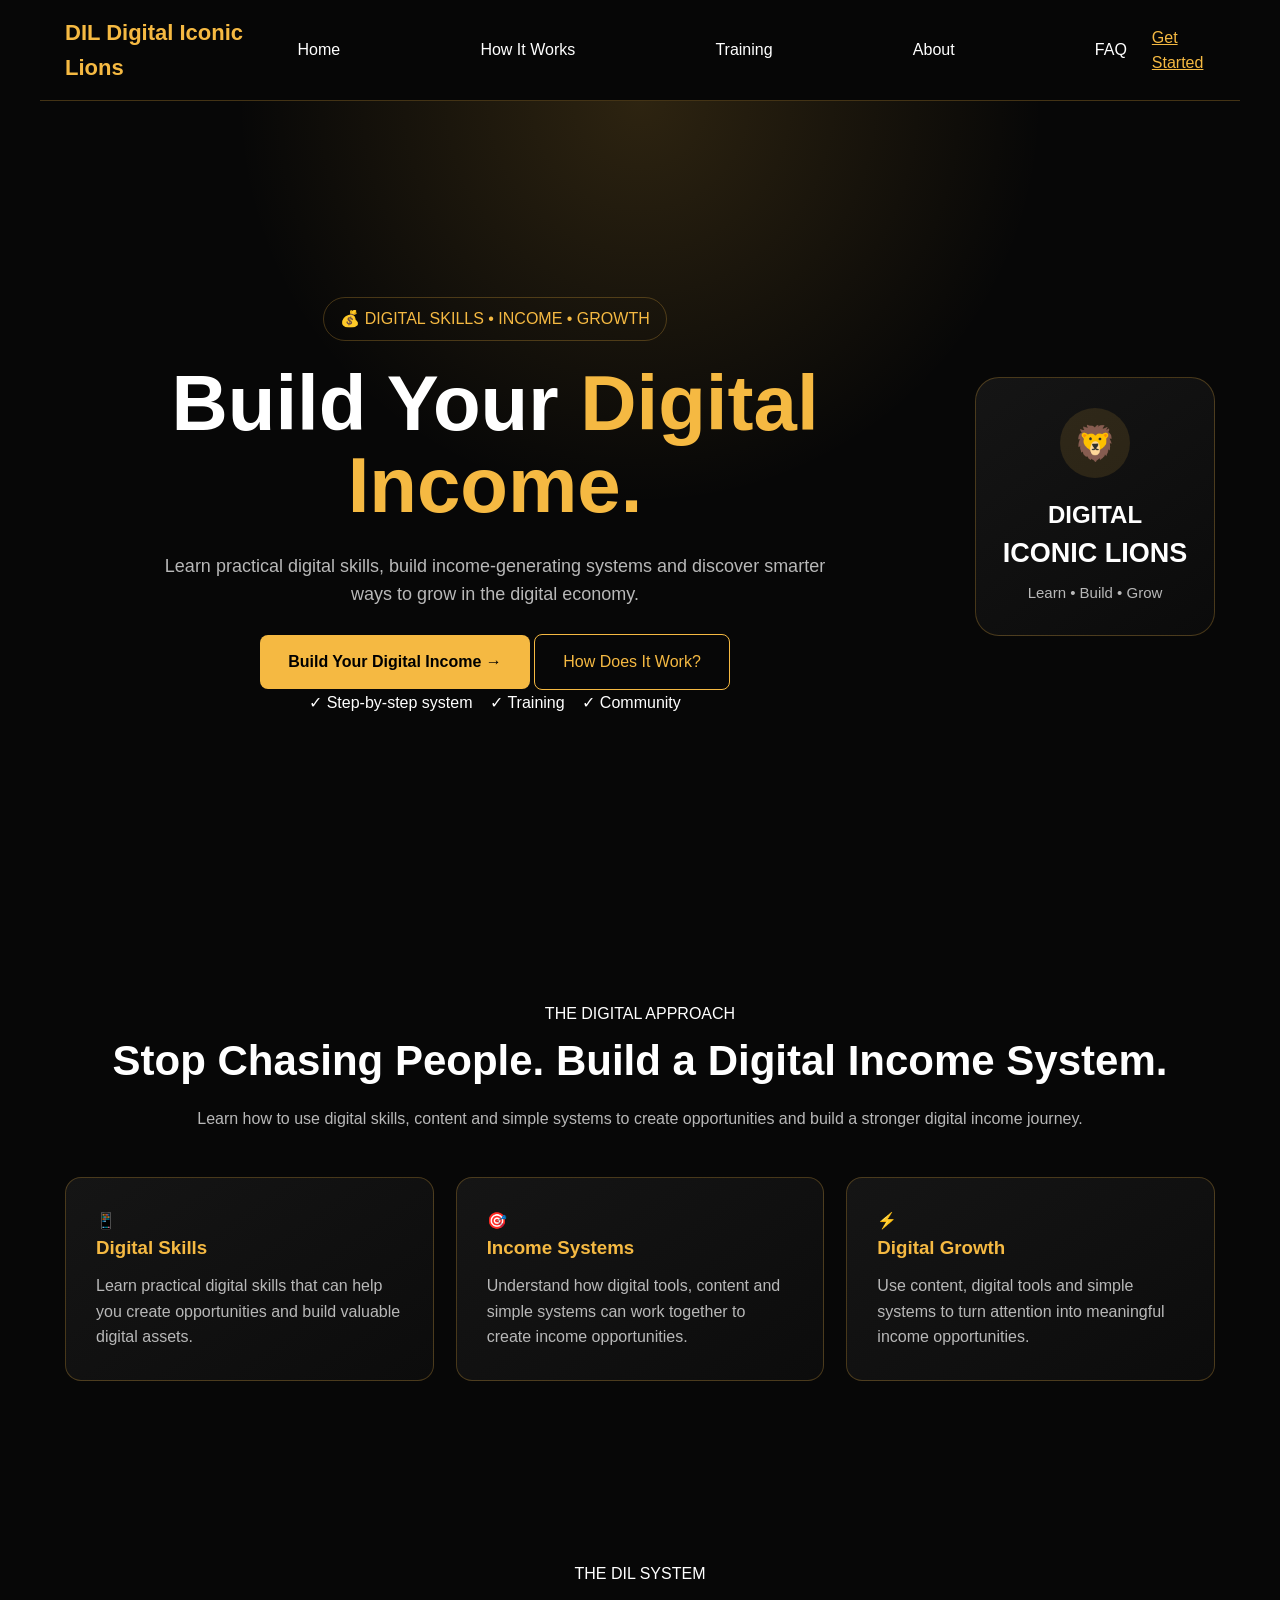
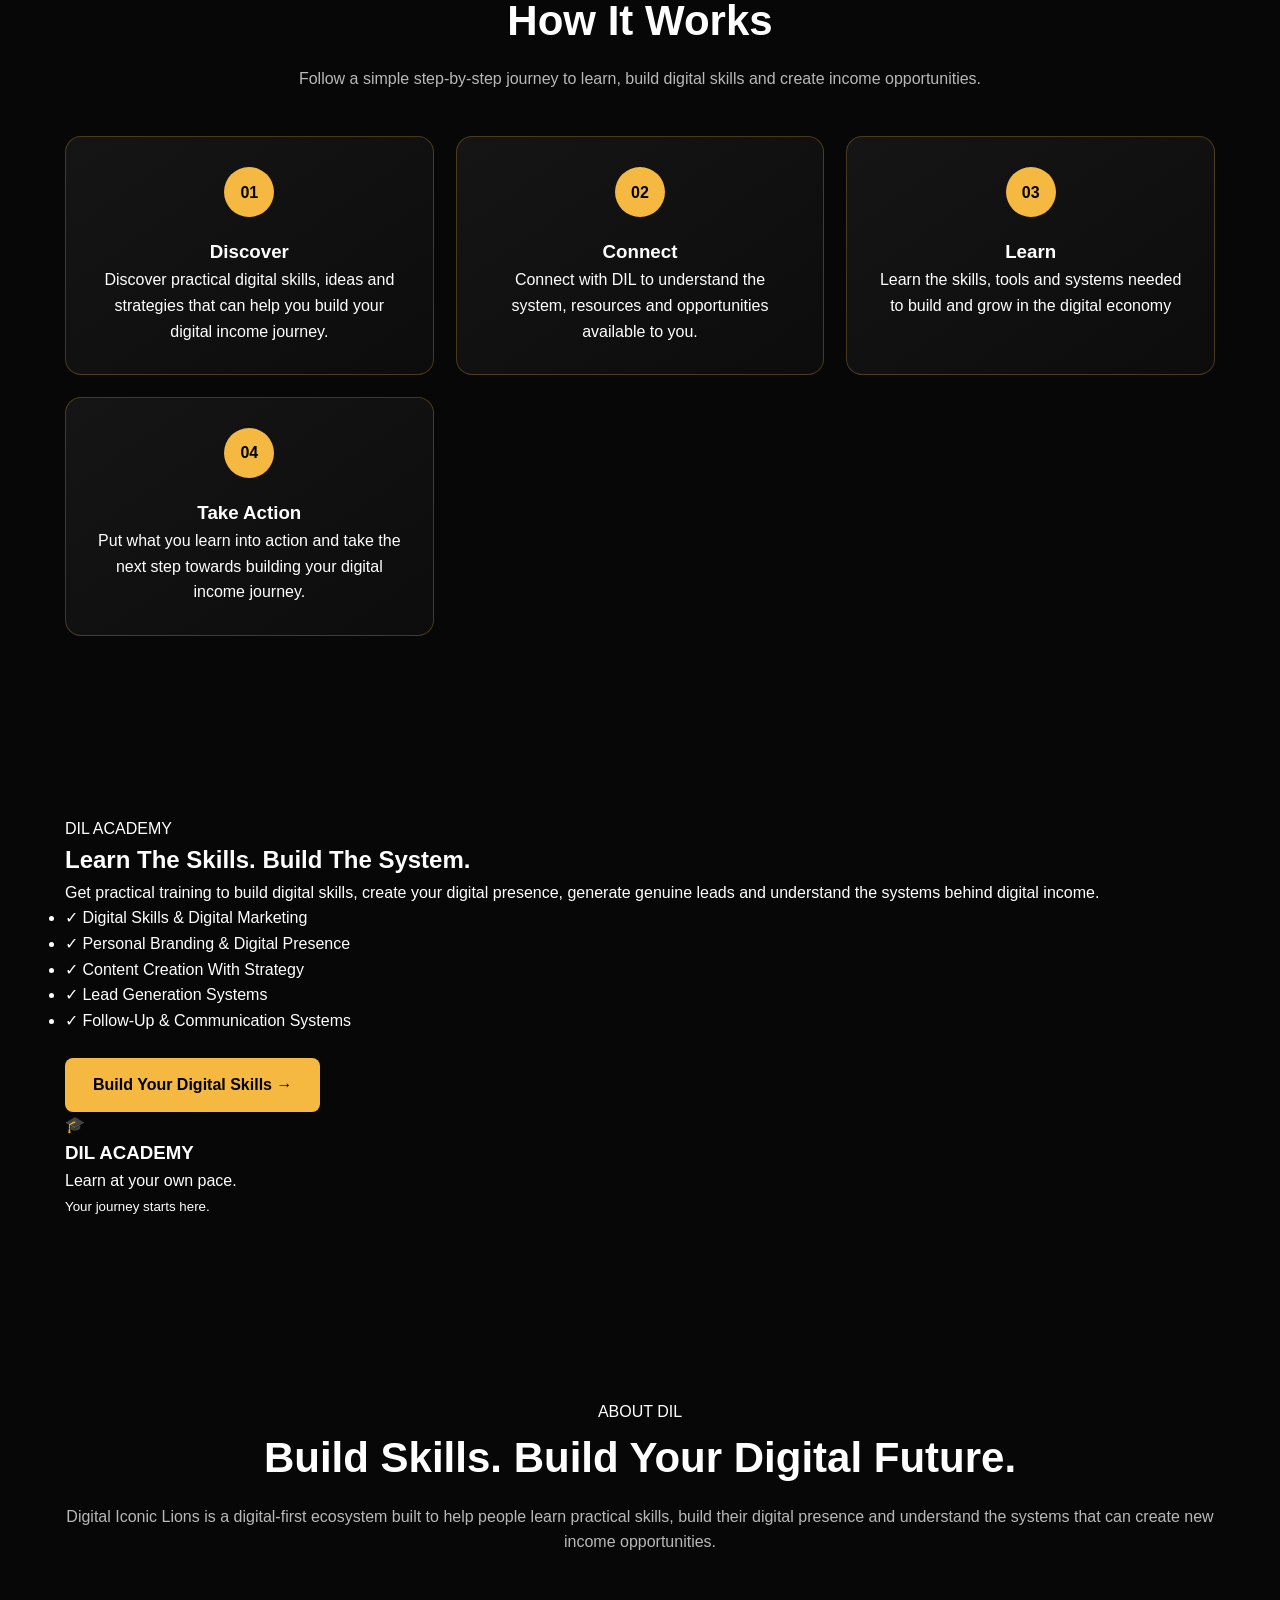
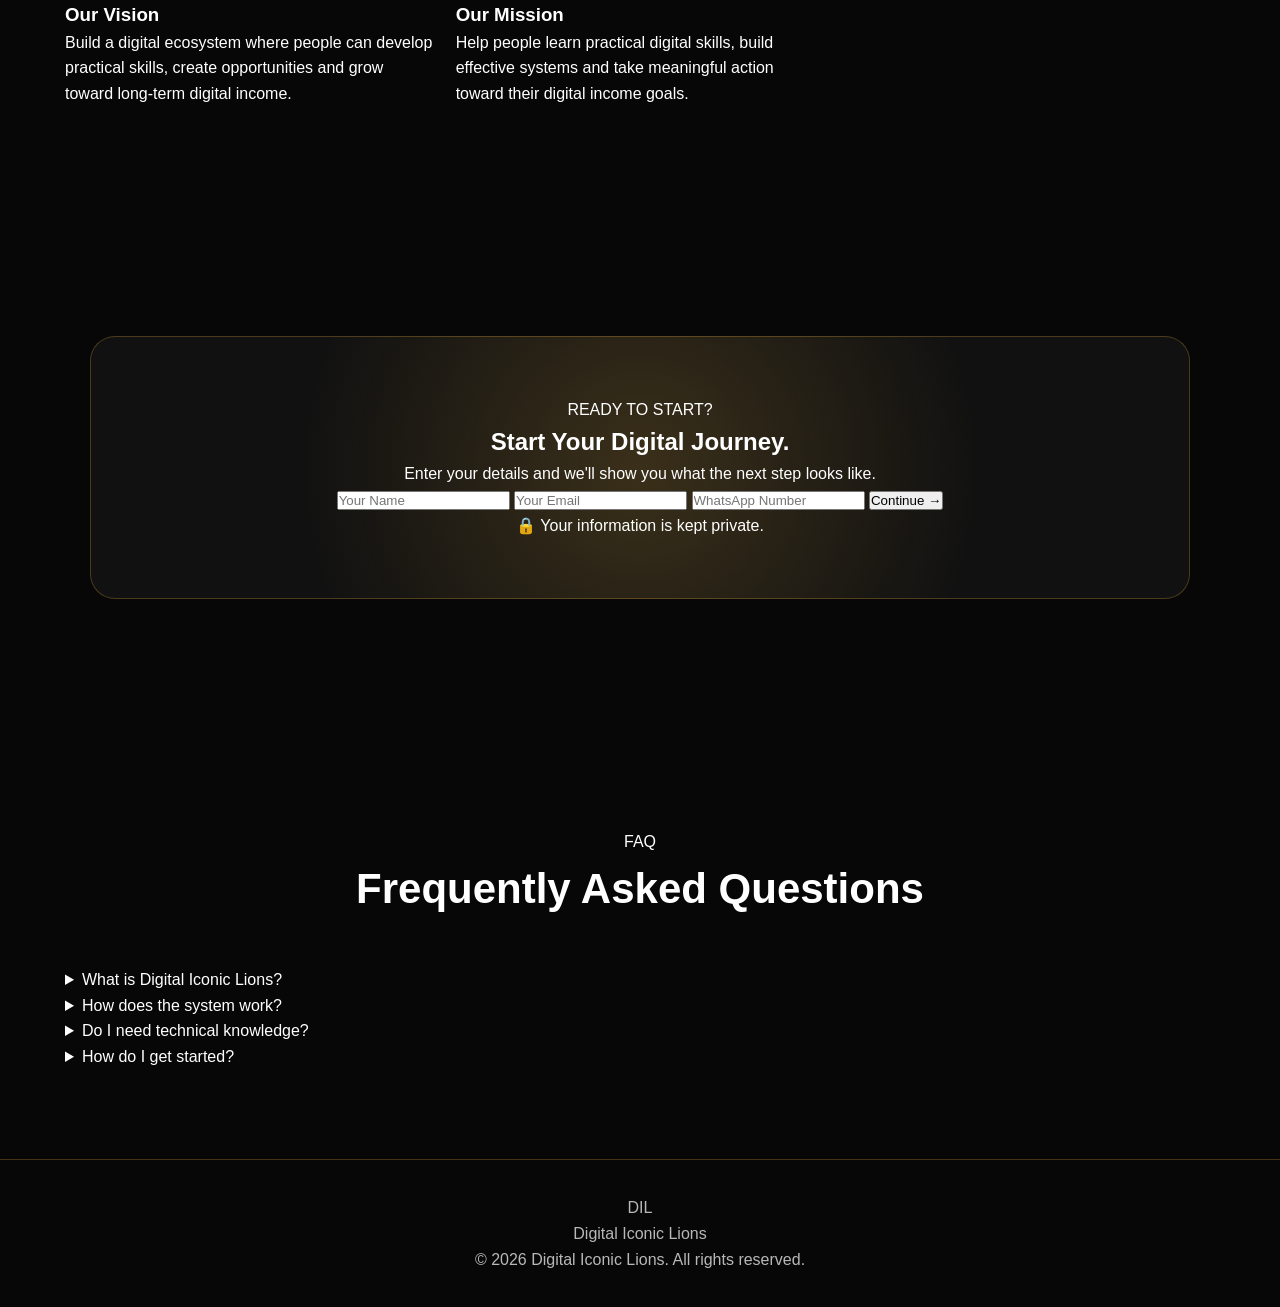
<file: index.html>
<!DOCTYPE html>
<html lang="en">
<head>
    <meta charset="UTF-8">
    <meta name="viewport" content="width=device-width, initial-scale=1.0">

    <title>DIL | Digital Iconic Lions</title>

    <meta name="description"
          content="Digital Iconic Lions - Build your digital journey with the right system, training and community.">
<link rel="canonical" href="https://digitaliconiclions.github.io/DIL-Website/">
<meta property="og:title" content="DIL | Digital Iconic Lions">
<meta property="og:description" content="Build your digital presence, generate leads and grow with Digital Iconic Lions.">
<meta property="og:url" content="https://digitaliconiclions.github.io/DIL-Website/">
<meta property="og:type" content="website">
<meta name="robots" content="index, follow">
    <link rel="stylesheet" href="style.css">
</head>

<body>

    <!-- =========================
         NAVIGATION
    ========================== -->

    <header class="navbar">

        <div class="logo">
            <span class="logo-icon">DIL</span>
            <span class="logo-text">Digital Iconic Lions</span>
        </div>

        <nav>
            <a href="#home">Home</a>
            <a href="#how-it-works">How It Works</a>
            <a href="#training">Training</a>
            <a href="#about">About</a>
            <a href="#faq">FAQ</a>
        </nav>

        <a href="#start" class="nav-button">
            Get Started
        </a>

    </header>


    <!-- =========================
         HERO SECTION
    ========================== -->

    <main>

        <section id="home" class="hero">

            <div class="hero-content">

                <div class="badge">
                    💰 DIGITAL SKILLS • INCOME • GROWTH
                </div>

                <h1>
                    Build Your
                    <span>Digital Income.</span>
                </h1>

                <p>
                    Learn practical digital skills, build income-generating systems
                     and discover smarter ways to grow in the digital economy.

                </p>

                <div class="hero-buttons">

                    <a href="#start" class="primary-button">
                        Build Your Digital Income →
                    </a>

                    <a href="#how-it-works" class="secondary-button">
                        How Does It Work?
                    </a>

                </div>

                <div class="trust-text">
                    ✓ Step-by-step system
                    &nbsp;&nbsp;
                    ✓ Training
                    &nbsp;&nbsp;
                    ✓ Community
                </div>

            </div>


            <!-- Hero visual -->

            <div class="hero-card">

                <div class="card-glow"></div>

                <div class="lion-circle">
                    🦁
                </div>

                <h3>
                    DIGITAL
                </h3>

                <h2>
                    ICONIC LIONS
                </h2>

                <p>
                    Learn • Build • Grow
                </p>

            </div>

        </section>


        <!-- =========================
             PROBLEM SECTION
        ========================== -->

        <section class="problem-section">

            <div class="section-heading">

                <span class="small-heading">
                    THE DIGITAL APPROACH
                </span>

                <h2>
                    Stop Chasing People.
                    <span>Build a Digital Income System.</span>
                </h2>

                <p>
                    Learn how to use digital skills,
                    content and simple systems
                    to create opportunities and build a
                    stronger digital income journey.
                </p>

            </div>


            <div class="problem-grid">

                <div class="info-card">
                    <div class="icon">📱</div>

                    <h3>
                        Digital Skills
                    </h3>

                    <p>
                 Learn practical digital skills that can help you create
opportunities and build valuable digital assets.
                        
                    </p>
                </div>


                <div class="info-card">
                    <div class="icon">🎯</div>

                    <h3>
                        Income Systems
                    </h3>

                    <p>
                       Understand how digital tools, content and simple systems
    can work together to create income opportunities.
                    
                    </p>
                </div>


                <div class="info-card">
                    <div class="icon">⚡</div>

                    <h3>
                        Digital Growth 
                    </h3>

                    <p>
                        Use content, digital tools and simple systems
    to turn attention into meaningful income opportunities.
                        
                    </p>
                </div>

            </div>

        </section>


        <!-- =========================
             HOW IT WORKS
        ========================== -->

        <section id="how-it-works" class="how-section">

            <div class="section-heading">

                <span class="small-heading">
                    THE DIL SYSTEM
                </span>

                <h2>
                    How It
                    <span>Works</span>
                </h2>

                <p>
                   Follow a simple step-by-step journey to learn,
    build digital skills and create income opportunities.
                    
                </p>

            </div>


            <div class="steps">

                <div class="step">

                    <div class="step-number">
                        01
                    </div>

                    <h3>
                        Discover
                    </h3>

                    <p>
                        Discover practical digital skills,
    ideas and strategies that can help you build your digital income journey.
                        
                    </p>

                </div>


                <div class="step">

                    <div class="step-number">
                        02
                    </div>

                    <h3>
                        Connect
                    </h3>

                    <p>
                        Connect with DIL to understand the system,
                        resources and opportunities available to you.
                        
                    </p>

                </div>


                <div class="step">

                    <div class="step-number">
                        03
                    </div>

                    <h3>
                        Learn
                    </h3>

                    <p>
                        Learn the skills, tools and systems needed
                        to build and grow in the digital economy
                        
                    </p>

                </div>


                <div class="step">

                    <div class="step-number">
                        04
                    </div>

                    <h3>
                        Take Action
                    </h3>

                    <p>
                        Put what you learn into action and take the next step
                        towards building your digital income journey.
                    </p>

                </div>

            </div>

        </section>


        <!-- =========================
             TRAINING
        ========================== -->

        <section id="training" class="training-section">

            <div class="training-content">

                <span class="small-heading">
                    DIL ACADEMY
                </span>

                <h2>
                    Learn The Skills.
                    <span>Build The System.</span>
                </h2>

                <p>
                    Get practical training to build digital skills, create your digital presence,
generate genuine leads and understand the systems behind digital income.
                </p>


                <ul>

                    <li>
                        ✓ Digital Skills & Digital Marketing
                    </li>

                    <li>
                        ✓ Personal Branding & Digital Presence
                    </li>

                    <li>
                        ✓ Content Creation With Strategy 
                    </li>

                    <li>
                        ✓ Lead Generation Systems
                    </li>

                    <li>
                        ✓ Follow-Up & Communication Systems
                    </li>

                </ul>


                <a href="#start" class="primary-button">
                    Build Your Digital Skills →
                </a>

            </div>


            <div class="training-card">

                <div class="academy-icon">
                    🎓
                </div>

                <h3>
                    DIL ACADEMY
                </h3>

                <p>
                    Learn at your own pace.
                </p>

                <div class="progress">

                    <div class="progress-bar"></div>

                </div>

                <small>
                    Your journey starts here.
                </small>

            </div>

        </section>


        <!-- =========================
             ABOUT
        ========================== -->

        <section id="about" class="about-section">

            <div class="section-heading">

                <span class="small-heading">
                    ABOUT DIL
                </span>

                <h2>
                    Build Skills.
                    <span>Build Your Digital Future.</span>
                </h2>

                <p>
                    Digital Iconic Lions is a digital-first ecosystem built to help people
learn practical skills, build their digital presence and understand
the systems that can create new income opportunities.
                </p>

            </div>


            <div class="about-grid">

                <div>
                    <h3>
                        Our Vision
                    </h3>

                    <p>
                        Build a digital ecosystem where people can
    develop practical skills, create opportunities
    and grow toward long-term digital income.
                    </p>
                </div>


                <div>
                    <h3>
                        Our Mission
                    </h3>

                    <p>
                        Help people learn practical digital skills, build effective systems
    and take meaningful action toward their digital income goals.
                    </p>
                </div>

            </div>

        </section>


        <!-- =========================
             CTA / LEAD CAPTURE
        ========================== -->

        <section id="start" class="cta-section">

            <div class="cta-box">

                <span class="small-heading">
                    READY TO START?
                </span>

                <h2>
                    Start Your
                    <span>Digital Journey.</span>
                </h2>

                <p>
                    Enter your details and we'll show you
                    what the next step looks like.
                </p>


                <form id="leadForm">

                    <input
                        type="text"
                        id="name"
                        placeholder="Your Name"
                        required
                    >

                    <input
                        type="email"
                        id="email"
                        placeholder="Your Email"
                        required
                    >

                    <input
                        type="tel"
                        id="phone"
                        placeholder="WhatsApp Number"
                        required
                    >

                    <button type="submit">
                        Continue →
                    </button>

                </form>

                <p class="form-note">
                    🔒 Your information is kept private.
                </p>

                <div id="formMessage"></div>

            </div>

        </section>


        <!-- =========================
             FAQ
        ========================== -->

        <section id="faq" class="faq-section">

            <div class="section-heading">

                <span class="small-heading">
                    FAQ
                </span>

                <h2>
                    Frequently Asked
                    <span>Questions</span>
                </h2>

            </div>


            <div class="faq-list">

                <details>

                    <summary>
                        What is Digital Iconic Lions?
                    </summary>

                    <p>
                        DIL is a digital-first learning,
                        community and business-support ecosystem.
                    </p>

                </details>


                <details>

                    <summary>
                        How does the system work?
                    </summary>

                    <p>
                        The platform is designed around content,
                        lead capture, education and structured follow-up.
                    </p>

                </details>


                <details>

                    <summary>
                        Do I need technical knowledge?
                    </summary>

                    <p>
                        No. The goal is to make the system simple
                        enough for beginners to understand.
                    </p>

                </details>


                <details>

                    <summary>
                        How do I get started?
                    </summary>

                    <p>
                        Submit your details above and follow
                        the next available step.
                    </p>

                </details>

            </div>

        </section>

    </main>


    <!-- =========================
         FOOTER
    ========================== -->

    <footer>

        <div class="footer-logo">
            DIL
        </div>

        <p>
            Digital Iconic Lions
        </p>

        <p class="copyright">
            © 2026 Digital Iconic Lions. All rights reserved.
        </p>

    </footer>



<script>
document.getElementById("leadForm").addEventListener("submit", function(e) {
    e.preventDefault();

    const name = document.querySelector('#leadForm input[placeholder="Your Name"]').value;
    const email = document.querySelector('#leadForm input[placeholder="Your Email"]').value;
    const whatsapp = document.querySelector('#leadForm input[placeholder="WhatsApp Number"]').value;

    const message =
        "Hello DIL!%0A%0A" +
        "New Lead:%0A" +
        "Name: " + encodeURIComponent(name) + "%0A" +
        "Email: " + encodeURIComponent(email) + "%0A" +
        "WhatsApp: " + encodeURIComponent(whatsapp);

    const YOUR_WHATSAPP_NUMBER = "918957605545";

    window.open(
        "https://wa.me/" + YOUR_WHATSAPP_NUMBER + "?text=" + message,
        "_blank"
    );
});
</script>
<script src="script.js"></script>
</body>
</html>
</file>
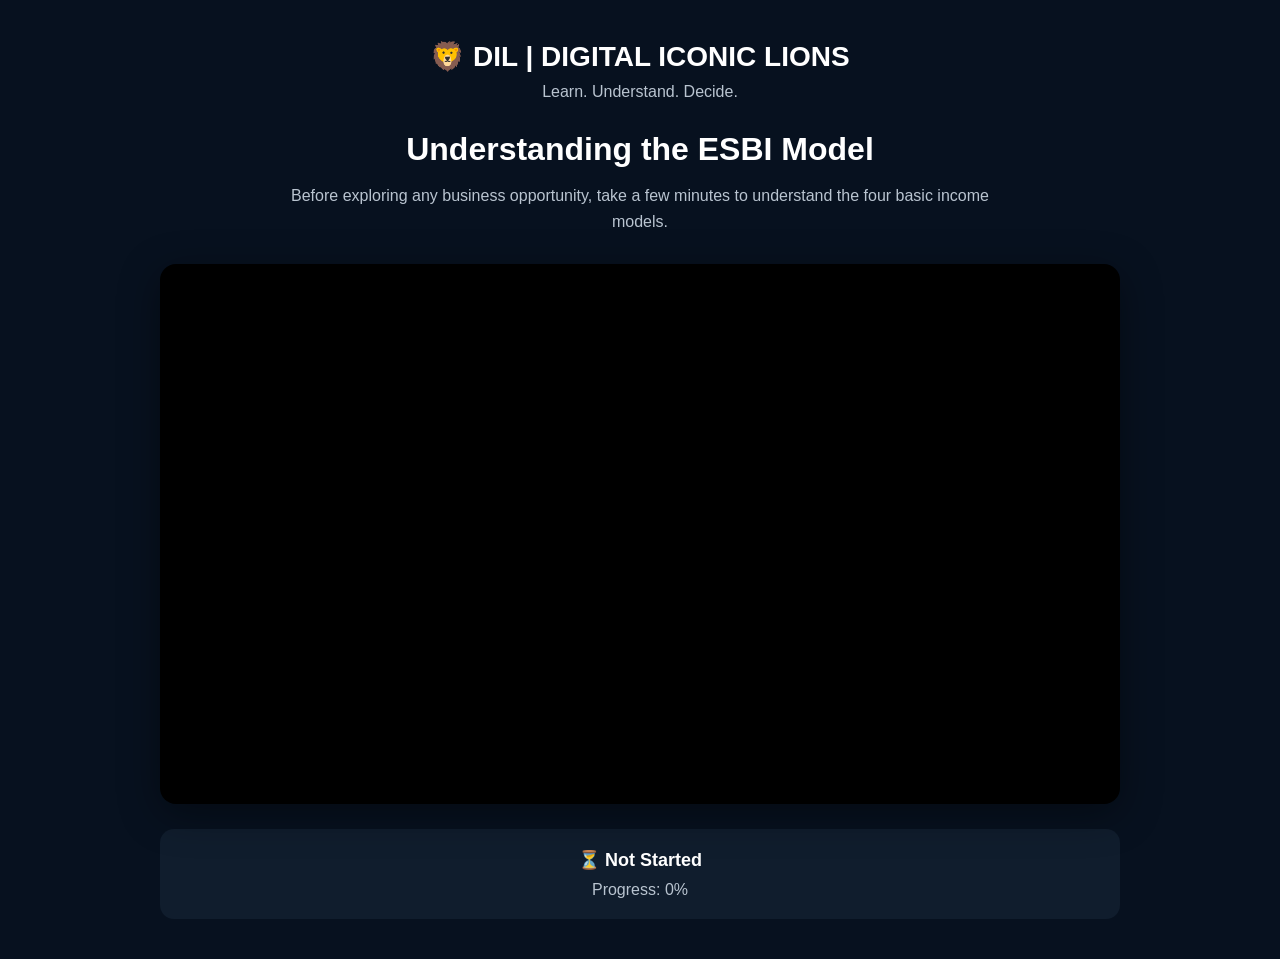
<file: esbi.html>
<!DOCTYPE html>
<html lang="en">

<head>

  <meta charset="UTF-8">
  <meta name="viewport" content="width=device-width, initial-scale=1.0">

  <title>ESBI | DIL - Digital Iconic Lions</title>

  <!-- Vimeo Player SDK -->
  <script src="https://player.vimeo.com/api/player.js"></script>

  <style>

    * {
      box-sizing: border-box;
    }

    body {
      margin: 0;
      font-family: Arial, sans-serif;
      background: #07111f;
      color: white;
    }

    .container {
      max-width: 1000px;
      margin: auto;
      padding: 40px 20px;
      text-align: center;
    }

    .logo {
      font-size: 28px;
      font-weight: bold;
      margin-bottom: 10px;
    }

    .subtitle {
      color: #b9c4d0;
      font-size: 16px;
      margin-bottom: 30px;
    }

    h1 {
      margin-bottom: 15px;
    }

    .message {
      margin: 0 auto 30px;
      max-width: 700px;
      color: #b9c4d0;
      line-height: 1.6;
    }

    .video-box {
      position: relative;
      width: 100%;
      padding-bottom: 56.25%;
      background: #000;
      border-radius: 16px;
      overflow: hidden;
      box-shadow: 0 10px 40px rgba(0, 0, 0, 0.4);
    }

    .video-box iframe {
      position: absolute;
      width: 100%;
      height: 100%;
      left: 0;
      top: 0;
      border: 0;
    }

    .progress-area {
      margin-top: 25px;
      padding: 20px;
      background: #101d2d;
      border-radius: 14px;
    }

    .status {
      font-size: 18px;
      font-weight: bold;
      margin-bottom: 10px;
    }

    .progress {
      font-size: 16px;
      color: #b9c4d0;
    }

    .completed {
      margin-top: 20px;
      padding: 15px;
      border-radius: 10px;
      background: #123d2b;
      color: white;
      display: none;
    }

  </style>

</head>


<body>

  <div class="container">

    <div class="logo">
      🦁 DIL | DIGITAL ICONIC LIONS
    </div>

    <div class="subtitle">
      Learn. Understand. Decide.
    </div>

    <h1>
      Understanding the ESBI Model
    </h1>

    <p class="message">
      Before exploring any business opportunity, take a few minutes
      to understand the four basic income models.
    </p>


    <!-- Vimeo Video -->

    <div class="video-box">

      <iframe
        id="esbiVideo"
        src="https://player.vimeo.com/video/1224444234"
        allow="autoplay; fullscreen; picture-in-picture"
        allowfullscreen>
      </iframe>

    </div>


    <!-- Progress -->

    <div class="progress-area">

      <div
        class="status"
        id="status">
        ⏳ Not Started
      </div>

      <div
        class="progress"
        id="progress">
        Progress: 0%
      </div>

      <div
        class="completed"
        id="completedMessage">

        🦁 ESBI completed!

        <br>

        Your next learning step will be shared with you.

      </div>

    </div>

  </div>


  <script>

    // ==================================================
    // DIL ESBI TRACKER
    // ==================================================

    const iframe =
      document.getElementById("esbiVideo");

    const player =
      new Vimeo.Player(iframe);


    // ==================================================
    // UI ELEMENTS
    // ==================================================

    const statusText =
      document.getElementById("status");

    const progressText =
      document.getElementById("progress");

    const completedMessage =
      document.getElementById("completedMessage");


    // ==================================================
    // LEAD ID
    // ==================================================

    const urlParams =
      new URLSearchParams(window.location.search);

    const leadId =
      urlParams.get("lead_id") || "TEST-LEAD";


    // ==================================================
    // MILESTONE CONTROL
    // ==================================================

    let started = false;

    let milestones = {
      25: false,
      50: false,
      75: false,
      100: false
    };


    // ==================================================
    // MAKE WEBHOOK
    // ==================================================

    const MAKE_WEBHOOK_URL =
      "https://hook.eu1.make.com/cq9zxnq8pchop0v34qxdsbaassk918wg";


    // ==================================================
    // SEND EVENT TO MAKE
    // ==================================================

    function sendTrackingEvent(
      eventName,
      percentage
    ) {

      const data = {

        lead_id: leadId,

        video: "ESBI",

        event: eventName,

        percentage: percentage,

        activity_time:
          new Date().toISOString()

      };


      console.log(
        "🦁 DIL TRACKER EVENT:",
        data
      );


      fetch(
        MAKE_WEBHOOK_URL,
        {
          method: "POST",

          headers: {
            "Content-Type":
              "application/x-www-form-urlencoded"
          },

          body:
            new URLSearchParams(data)

        }
      )

      .then(function(response) {

        console.log(
          "✅ DIL Tracker sent:",
          response.status
        );

      })

      .catch(function(error) {

        console.error(
          "❌ DIL Tracker error:",
          error
        );

      });

    }


    // ==================================================
    // VIDEO READY
    // ==================================================

    player.ready()

      .then(function() {

        console.log(
          "🦁 Vimeo Player Ready"
        );

      })

      .catch(function(error) {

        console.error(
          "❌ Vimeo Ready Error:",
          error
        );

      });


    // ==================================================
    // VIDEO STARTED
    // ==================================================

    player.on(
      "play",
      function() {

        if (!started) {

          started = true;

          statusText.textContent =
            "▶️ Started";

          sendTrackingEvent(
            "Started",
            0
          );

        }

      }
    );


    // ==================================================
    // VIDEO PROGRESS
    // ==================================================

    player.on(
      "timeupdate",
      function(data) {

        if (
          !data ||
          !data.duration ||
          data.duration <= 0
        ) {

          return;

        }


        const percentage =
          Math.floor(
            (
              data.seconds /
              data.duration
            ) * 100
          );


        // Visible progress

        progressText.textContent =
          "Progress: " +
          percentage +
          "%";


        // ----------------------------------------------
        // 25%
        // ----------------------------------------------

        if (
          percentage >= 25 &&
          !milestones[25]
        ) {

          milestones[25] = true;

          statusText.textContent =
            "▶️ Watching — 25%";

          sendTrackingEvent(
            "25%",
            25
          );

        }


        // ----------------------------------------------
        // 50%
        // ----------------------------------------------

        if (
          percentage >= 50 &&
          !milestones[50]
        ) {

          milestones[50] = true;

          statusText.textContent =
            "▶️ Watching — 50%";

          sendTrackingEvent(
            "50%",
            50
          );

        }


        // ----------------------------------------------
        // 75%
        // ----------------------------------------------

        if (
          percentage >= 75 &&
          !milestones[75]
        ) {

          milestones[75] = true;

          statusText.textContent =
            "▶️ Watching — 75%";

          sendTrackingEvent(
            "75%",
            75
          );

        }

      }
    );


    // ==================================================
    // VIDEO COMPLETED
    // ==================================================

    player.on(
      "ended",
      function() {

        milestones[100] = true;

        statusText.textContent =
          "✅ Completed";

        progressText.textContent =
          "Progress: 100%";

        completedMessage.style.display =
          "block";


        sendTrackingEvent(
          "Completed",
          100
        );

      }
    );


    // ==================================================
    // VIMEO ERROR
    // ==================================================

    player.on(
      "error",
      function(error) {

        console.error(
          "❌ Vimeo Player Error:",
          error
        );

      }
    );


    // ==================================================
    // DEBUG
    // ==================================================

    console.log(
      "🦁 DIL ESBI Tracker Loaded"
    );

    console.log(
      "Lead ID:",
      leadId
    );

  </script>

</body>

</html>
</file>
<file: style.css>
:root {
    --bg: #070707;
    --card: #111111;
    --gold: #f5b942;
    --gold-light: #ffd76a;
    --white: #ffffff;
    --muted: #b8b8b8;
    --border: rgba(245, 185, 66, 0.25);
}

* {
    margin: 0;
    padding: 0;
    box-sizing: border-box;
}

html {
    scroll-behavior: smooth;
}

body {
    font-family: Arial, Helvetica, sans-serif;
    background: var(--bg);
    color: var(--white);
    line-height: 1.6;
}

/* NAVBAR */

header {
    position: sticky;
    top: 0;
    z-index: 1000;
    background: rgba(7, 7, 7, 0.96);
    border-bottom: 1px solid var(--border);
    backdrop-filter: blur(12px);
}

nav,
.navbar {
    width: 100%;
    max-width: 1200px;
    margin: auto;
    padding: 15px 25px;
    display: flex;
    align-items: center;
    justify-content: space-between;
}

.logo {
    color: var(--gold);
    font-size: 22px;
    font-weight: 800;
}

.logo-text {
    color: var(--gold);
}

nav a,
.nav-links a {
    color: var(--white);
    text-decoration: none;
    margin-left: 20px;
    transition: 0.3s;
}

nav a:hover,
.nav-links a:hover {
    color: var(--gold);
}

/* IMPORTANT: normal links/buttons */

a {
    color: var(--gold);
}

.btn,
.primary-button {
    display: inline-block;
    padding: 14px 28px;
    margin-top: 25px;
    border-radius: 8px;
    background: var(--gold);
    color: #000 !important;
    text-decoration: none;
    font-weight: 700;
    border: none;
}

.secondary-button {
    display: inline-block;
    padding: 14px 28px;
    margin-top: 25px;
    border: 1px solid var(--gold);
    border-radius: 8px;
    color: var(--gold) !important;
    text-decoration: none;
}

/* HERO */

.hero {
    min-height: 90vh;
    display: flex;
    align-items: center;
    justify-content: center;
    padding: 80px 25px;
    text-align: center;
    background:
        radial-gradient(circle at top, rgba(245,185,66,0.16), transparent 40%),
        var(--bg);
}

.hero-content {
    width: 100%;
    max-width: 850px;
    margin: auto;
}

.badge {
    display: inline-block;
    padding: 8px 16px;
    border: 1px solid var(--border);
    border-radius: 50px;
    color: var(--gold);
    margin-bottom: 22px;
}

.hero h1 {
    font-size: clamp(42px, 7vw, 78px);
    line-height: 1.05;
    margin-bottom: 25px;
}

.hero h1 span {
    color: var(--gold);
}

.hero p {
    max-width: 700px;
    margin: auto;
    color: var(--muted);
    font-size: 18px;
}

/* SECTIONS */

section {
    width: 100%;
    max-width: 1200px;
    margin: auto;
    padding: 90px 25px;
}

.section-title,
.section-heading {
    text-align: center;
    margin-bottom: 45px;
}

.section-title h2,
.section-heading h2 {
    font-size: 42px;
    margin-bottom: 12px;
}

.section-title p,
.section-heading p {
    color: var(--muted);
}

/* CARDS */

.cards,
.problem-grid,
.steps,
.about-grid {
    display: grid;
    grid-template-columns: repeat(3, 1fr);
    gap: 22px;
}

.card,
.info-card,
.step {
    background: linear-gradient(145deg, #151515, #0c0c0c);
    border: 1px solid var(--border);
    border-radius: 16px;
    padding: 30px;
}

.card h3,
.info-card h3 {
    color: var(--gold);
    margin-bottom: 10px;
}

.card p,
.info-card p {
    color: var(--muted);
}

/* STEP NUMBER */

.step {
    text-align: center;
}

.step-number {
    width: 50px;
    height: 50px;
    margin: 0 auto 20px;
    border-radius: 50%;
    display: flex;
    align-items: center;
    justify-content: center;
    background: var(--gold);
    color: #000;
    font-weight: 900;
}

/* CTA */

.cta,
.cta-box {
    max-width: 1100px;
    margin: 50px auto;
    padding: 60px 25px;
    text-align: center;
    border-radius: 25px;
    background:
        radial-gradient(circle, rgba(245,185,66,0.18), transparent 60%),
        #111;
    border: 1px solid var(--border);
}

/* FOOTER */

footer {
    border-top: 1px solid var(--border);
    text-align: center;
    padding: 35px 20px;
    color: var(--muted);
}

footer strong {
    color: var(--gold);
}

/* MOBILE */

@media (max-width: 700px) {

    header {
        position: sticky;
    }

    nav,
    .navbar {
        padding: 14px 16px;
        flex-direction: column;
        gap: 14px;
    }

    .logo,
    .logo-text {
        font-size: 20px;
        text-align: center;
    }

    .nav-links {
        width: 100%;
        display: flex;
        justify-content: center;
        flex-wrap: wrap;
        gap: 12px 18px;
    }

    nav a,
    .nav-links a {
        margin: 0;
        font-size: 14px;
    }

    .hero {
        min-height: auto;
        padding: 65px 20px;
    }

    .hero h1 {
        font-size: clamp(40px, 12vw, 58px);
    }

    .hero p {
        font-size: 16px;
    }

    section {
        padding: 60px 20px;
    }

    .section-title h2,
    .section-heading h2 {
        font-size: 32px;
    }

    .cards,
    .problem-grid,
    .steps,
    .about-grid {
        grid-template-columns: 1fr;
    }

    .card,
    .info-card,
    .step {
        padding: 28px 22px;
    }

    .hero-buttons {
        display: flex;
        flex-direction: column;
        align-items: center;
        gap: 12px;
    }

    .hero-buttons a,
    .hero .btn,
    .primary-button,
    .secondary-button {
        width: 100%;
        max-width: 330px;
        margin: 0;
        text-align: center;
    }

    .cta,
    .cta-box {
        width: calc(100% - 20px);
        padding: 45px 20px;
        margin: 30px auto;
    }
}
/* =========================
   HERO VISUAL / LION CARD
========================= */

.hero {
    gap: 50px;
}

.hero-card {
    width: 240px;
    min-width: 240px;
    padding: 30px 20px;
    text-align: center;
    border: 1px solid var(--border);
    border-radius: 24px;
    background: linear-gradient(145deg, #151515, #0b0b0b);
    position: relative;
    overflow: hidden;
}

.lion-circle {
    width: 70px;
    height: 70px;
    margin: 0 auto 18px;
    border-radius: 50%;
    display: flex;
    align-items: center;
    justify-content: center;
    background: rgba(245, 185, 66, 0.12);
    font-size: 34px;
}

.hero-card h3 {
    color: var(--white);
    font-size: 24px;
    margin-bottom: 5px;
}

.hero-card h2 {
    color: var(--white);
    font-size: 27px;
    line-height: 1.1;
    margin-bottom: 12px;
}

.hero-card p {
    color: var(--muted);
    font-size: 15px;
}

/* MOBILE HERO CARD */

@media (max-width: 700px) {

    .hero {
        flex-direction: column;
        gap: 35px;
    }

    .hero-content {
        max-width: 100%;
    }

    .hero-card {
        width: 100%;
        max-width: 300px;
        min-width: 0;
        margin: 0 auto;
        padding: 25px 20px;
    }

    .hero-card h3 {
        font-size: 20px;
    }

    .hero-card h2 {
        font-size: 25px;
    }

}
/* MOBILE HERO CARD FIX */

@media (max-width: 700px) {

    .hero {
        flex-direction: column;
        align-items: center;
    }

    .hero-content {
        width: 100%;
        order: 1;
    }

    .hero-card {
        position: static !important;
        top: auto !important;
        right: auto !important;
        left: auto !important;
        bottom: auto !important;
        transform: none !important;

        width: 100%;
        max-width: 330px;
        margin: 40px auto 0;

        order: 2;
        flex-shrink: 0;
    }

}
</file>
